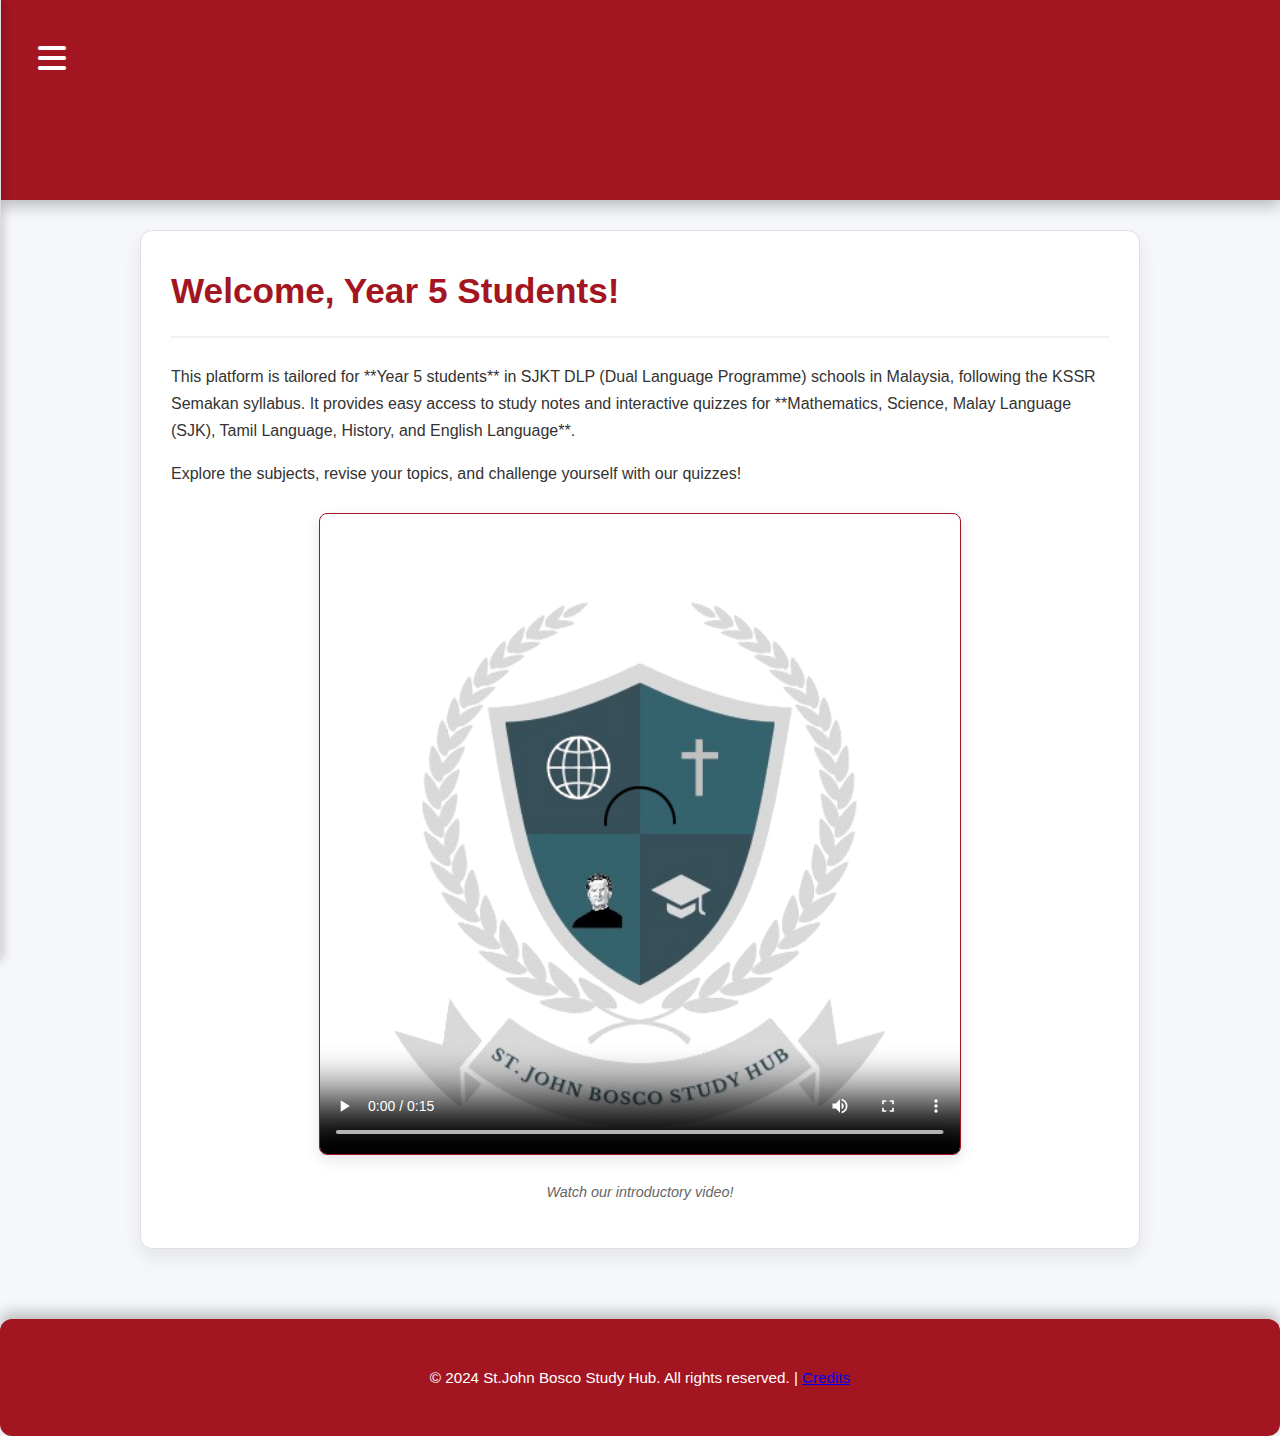
<file: index.html>
<!DOCTYPE html>
<html lang="en">
<head>
    <meta charset="UTF-8">
    <meta name="viewport" content="width=device-width, initial-scale=1.0">
    <title>SJKT DLP Year 5 Syllabus Hub - Bukit Mertajam</title>
    <link rel="stylesheet" href="style.css">
    <link rel="stylesheet" href="https://cdnjs.cloudflare.com/ajax/libs/font-awesome/6.0.0-beta3/css/all.min.css">
</head>
<body>
    <header>
        <div class="header-content">
            <img src="1000000621-removebg-preview.png" alt="SJKT DLP Year 5 Syllabus Hub Logo" class="site-logo">
            <div>
                <h1>St.John Bosco Study Hub</h1>
                <p>Enhancing Learning for Indian Students</p>
            </div>
        </div>
        <button class="hamburger" onclick="toggleNav()">
            <i class="fas fa-bars"></i>
        </button>
    </header>

    <nav class="side-nav" id="sideNav">
        <a href="index.html"style="color:#A31621;">Home</a>
        <a href="notes.html"style="color:#A31621;">Notes</a>
        <a href="quiz.html"style="color:#A31621;">Quiz</a>
        <a href="group.html"style="color:#A31621;">Join Group</a>
        <a href="feedback.html"style="color:#A31621;">Feedback</a>
        <a href="teacher.html"style="color:#A31621;">Become a Teacher</a>
        <a href="donate.html"style="color:#A31621;">Donate</a>
        <a href="faq.html"style="color:#A31621;">FAQ</a>
        <a href="credits.html"style="color:#A31621;">Credits</a>
        <a href="news.html"style="color:#A31621;">News</a>
    </nav>
    <div class="overlay" onclick="toggleNav()"></div>

    <div class="container">
        <section id="home" class="animate-in">
            <h2>Welcome, Year 5 Students!</h2>
            <p>This platform is tailored for **Year 5 students** in SJKT DLP (Dual Language Programme) schools in Malaysia, following the KSSR Semakan syllabus. It provides easy access to study notes and interactive quizzes for **Mathematics, Science, Malay Language (SJK), Tamil Language, History, and English Language**.</p>
            <p>Explore the subjects, revise your topics, and challenge yourself with our quizzes!</p>
            <video controls poster="1000000621-removebg-preview.png" width="640" height="360">
                <source src="shotcut-20250703-221756_1_1.mp4" type="video/mp4">
                Your browser does not support the video tag.
            </video>
            <p style="text-align: center; font-style: italic; font-size: 0.9em; margin-top: 10px; color: #666;">Watch our introductory video!</p>
        </section>
    </div>

    <footer>
        <p>&copy; 2024 St.John Bosco Study Hub. All rights reserved. | <a href="credits.html">Credits</a></p>
    </footer>

    <script src="script.js"></script>
</body>
</html>
</file>
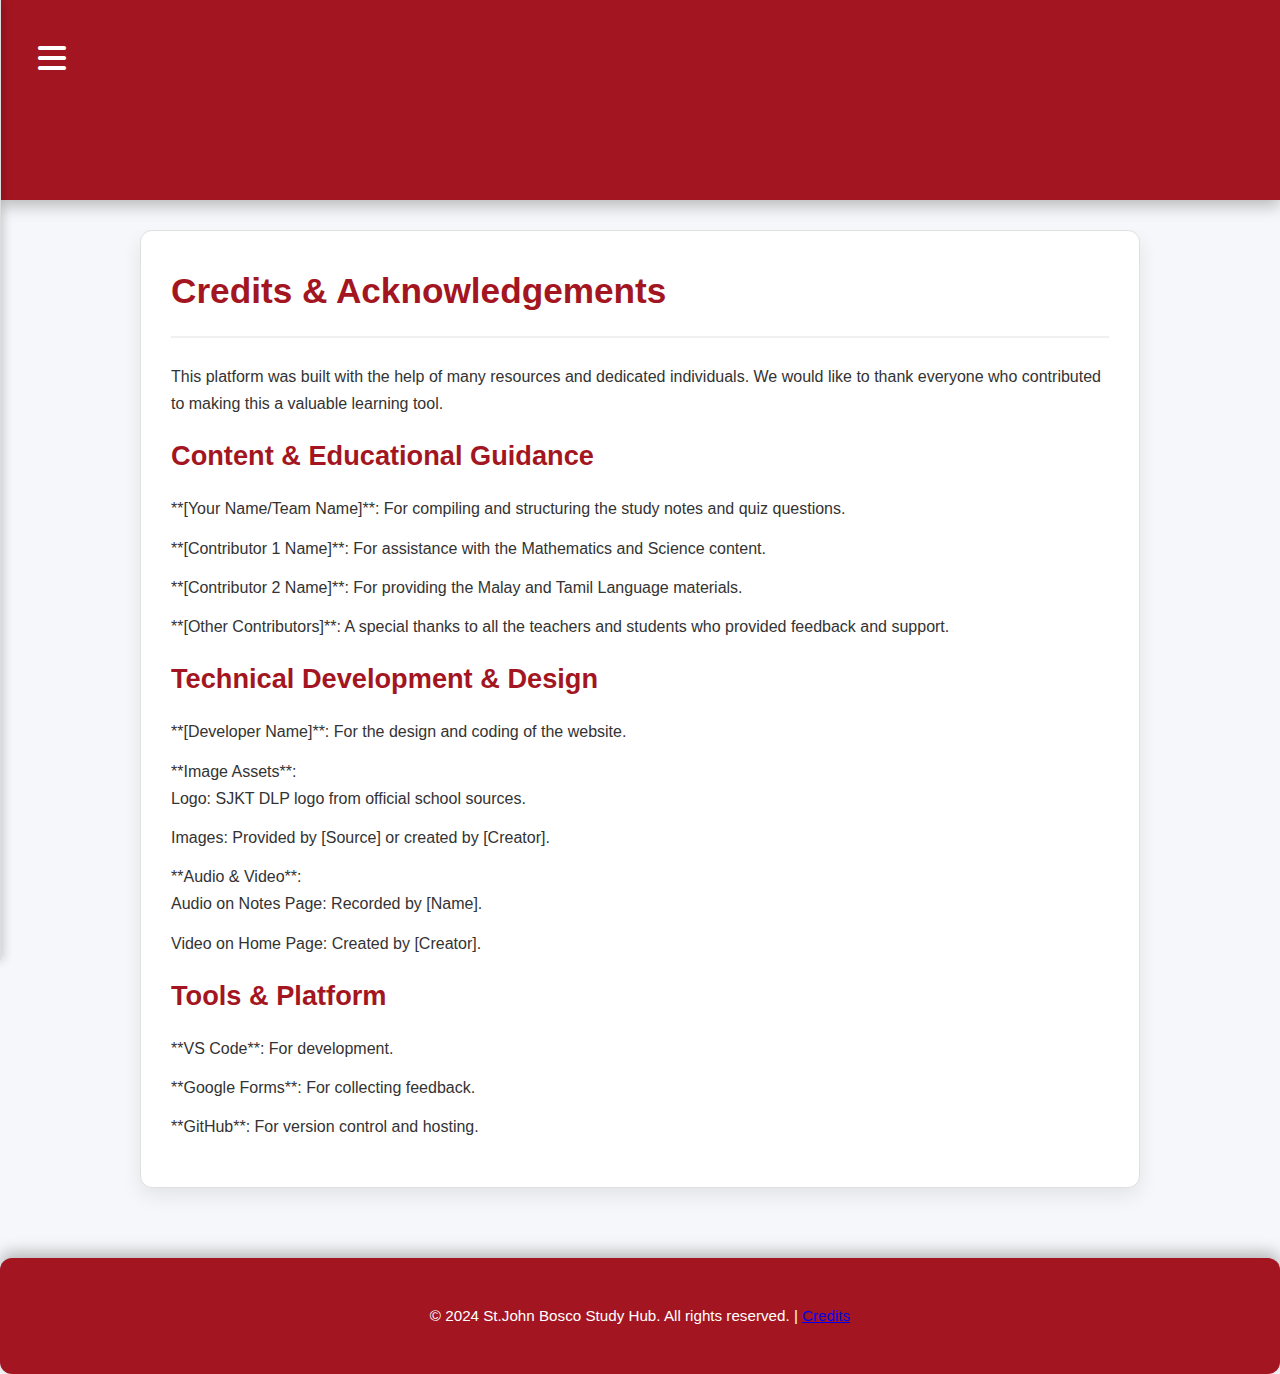
<file: credits.html>
<!DOCTYPE html>
<html lang="en">
<head>
    <meta charset="UTF-8">
    <meta name="viewport" content="width=device-width, initial-scale=1.0">
    <title>Credits - SJKT DLP</title>
    <link rel="stylesheet" href="style.css">
    <link rel="stylesheet" href="https://cdnjs.cloudflare.com/ajax/libs/font-awesome/6.0.0-beta3/css/all.min.css">
</head>
<body>
    <header>
        <div class="header-content">
            <img src="1000000621-removebg-preview.png" alt="SJKT DLP Year 5 Syllabus Hub Logo" class="site-logo">
            <div>
                <h1>St.John Bosco Study Hub</h1>
                <p>Enhancing Learning for Indian Students</p>
            </div>
        </div>
        <button class="hamburger" onclick="toggleNav()">
            <i class="fas fa-bars"></i>
        </button>
    </header>

    <nav class="side-nav" id="sideNav">
        <a href="index.html"style="color:#A31621;">Home</a>
        <a href="notes.html"style="color:#A31621;">Notes</a>
        <a href="quiz.html"style="color:#A31621;">Quiz</a>
        <a href="group.html"style="color:#A31621;">Join Group</a>
        <a href="feedback.html"style="color:#A31621;">Feedback</a>
        <a href="teacher.html"style="color:#A31621;">Become a Teacher</a>
        <a href="donate.html"style="color:#A31621;">Donate</a>
        <a href="faq.html"style="color:#A31621;">FAQ</a>
        <a href="credits.html"style="color:#A31621;">Credits</a>
        <a href="news.html"style="color:#A31621;">News</a>
    </nav>
    <div class="overlay" onclick="toggleNav()"></div>

    <div class="container">
        <section id="credits">
            <h2>Credits & Acknowledgements</h2>
            <p>This platform was built with the help of many resources and dedicated individuals. We would like to thank everyone who contributed to making this a valuable learning tool.</p>

            <div class="credit-category">
                <h3>Content & Educational Guidance</h3>
                <ul>
                    <li>**[Your Name/Team Name]**: For compiling and structuring the study notes and quiz questions.</li>
                    <li>**[Contributor 1 Name]**: For assistance with the Mathematics and Science content.</li>
                    <li>**[Contributor 2 Name]**: For providing the Malay and Tamil Language materials.</li>
                    <li>**[Other Contributors]**: A special thanks to all the teachers and students who provided feedback and support.</li>
                </ul>
            </div>

            <div class="credit-category">
                <h3>Technical Development & Design</h3>
                <ul>
                    <li>**[Developer Name]**: For the design and coding of the website.</li>
                    <li>**Image Assets**:
                        <ul>
                            <li>Logo: SJKT DLP logo from official school sources.</li>
                            <li>Images: Provided by [Source] or created by [Creator].</li>
                        </ul>
                    </li>
                    <li>**Audio & Video**:
                        <ul>
                            <li>Audio on Notes Page: Recorded by [Name].</li>
                            <li>Video on Home Page: Created by [Creator].</li>
                            <p style="text-align: center; font-style: italic; font-size: 0.9em; margin-top: 10px; color: #666;"></p>
                        </ul>
                    </li>
                </ul>
            </div>

            <div class="credit-category">
                <h3>Tools & Platform</h3>
                <ul>
                    <li>**VS Code**: For development.</li>
                    <li>**Google Forms**: For collecting feedback.</li>
                    <li>**GitHub**: For version control and hosting.</li>
                </ul>
            </div>
        </section>
    </div>

    <footer>
        <p>&copy; 2024 St.John Bosco Study Hub. All rights reserved. | <a href="credits.html">Credits</a></p>
    </footer>

    <script src="script.js"></script>
</body>
</html>
</file>
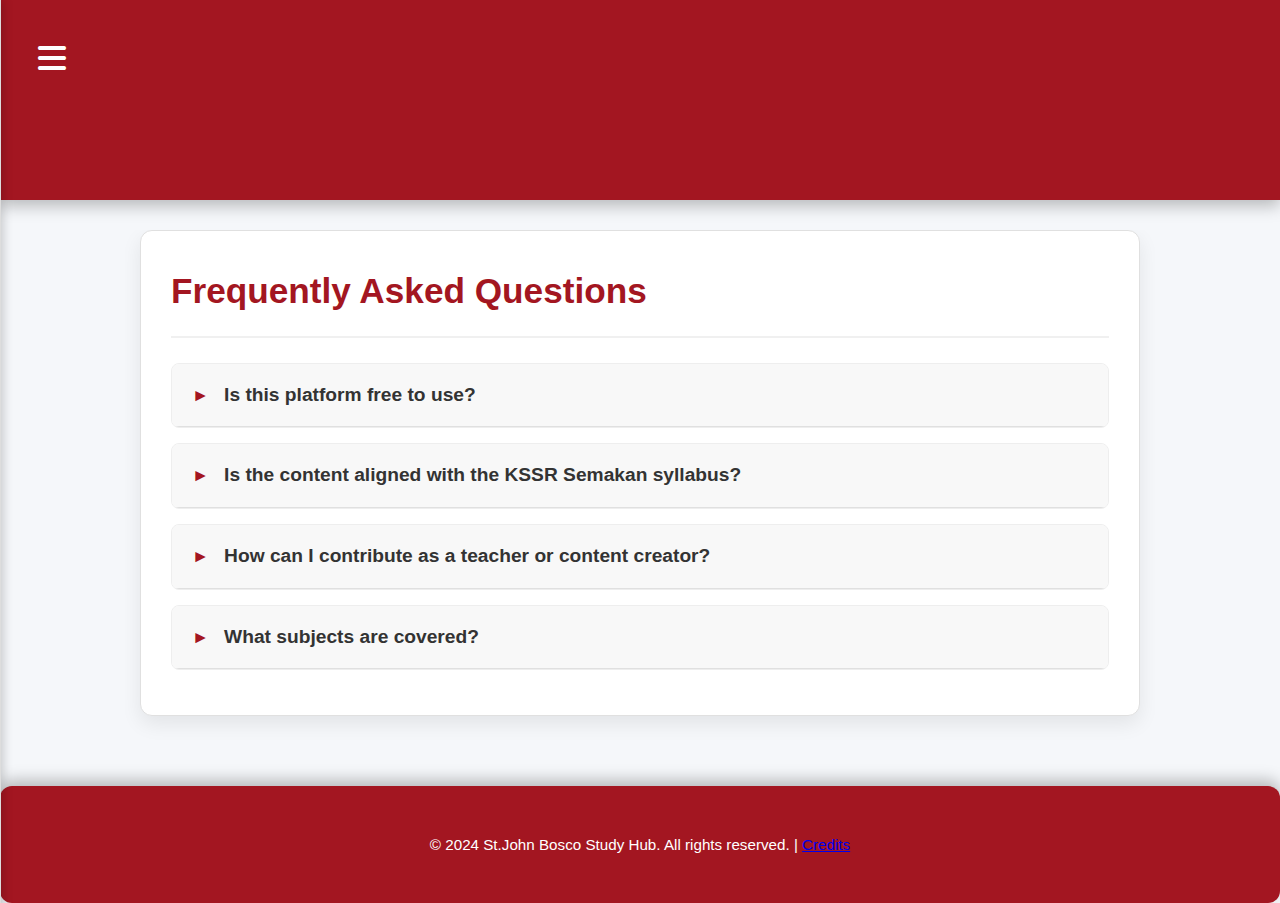
<file: faq.html>
<!DOCTYPE html>
<html lang="en">
<head>
    <meta charset="UTF-8">
    <meta name="viewport" content="width=device-width, initial-scale=1.0">
    <title>FAQ - SJKT DLP</title>
    <link rel="stylesheet" href="style.css">
    <link rel="stylesheet" href="https://cdnjs.cloudflare.com/ajax/libs/font-awesome/6.0.0-beta3/css/all.min.css">
</head>
<body>
    <header>
        <div class="header-content">
            <img src="1000000621-removebg-preview.png" alt="SJKT DLP Year 5 Syllabus Hub Logo" class="site-logo">
            <div>
                <h1>St.John Bosco Study Hub</h1>
                <p>Enhancing Learning for Indian Students</p>
            </div>
        </div>
        <button class="hamburger" onclick="toggleNav()">
            <i class="fas fa-bars"></i>
        </button>
    </header>

    <nav class="side-nav" id="sideNav">
        <a href="index.html"style="color:#A31621;">Home</a>
        <a href="notes.html"style="color:#A31621;">Notes</a>
        <a href="quiz.html"style="color:#A31621;">Quiz</a>
        <a href="group.html"style="color:#A31621;">Join Group</a>
        <a href="feedback.html"style="color:#A31621;">Feedback</a>
        <a href="teacher.html"style="color:#A31621;">Become a Teacher</a>
        <a href="donate.html"style="color:#A31621;">Donate</a>
        <a href="faq.html"style="color:#A31621;">FAQ</a>
        <a href="credits.html"style="color:#A31621;">Credits</a>
        <a href="news.html"style="color:#A31621;">News</a>
    </nav>
    <div class="overlay" onclick="toggleNav()"></div>

    <div class="container">
        <section id="faq">
            <h2>Frequently Asked Questions</h2>
            <div class="faq-item">
                <details>
                    <summary>Is this platform free to use?</summary>
                    <p>Yes, all study notes and quizzes on this platform are completely free for all students. We believe in providing equal access to education.</p>
                </details>
            </div>
            <div class="faq-item">
                <details>
                    <summary>Is the content aligned with the KSSR Semakan syllabus?</summary>
                    <p>Yes, all the materials provided here are specifically designed to follow the latest KSSR Semakan syllabus for Year 5 students in Malaysia.</p>
                </details>
            </div>
            <div class="faq-item">
                <details>
                    <summary>How can I contribute as a teacher or content creator?</summary>
                    <p>We welcome contributions from passionate educators. Please visit the "Become a Teacher" section for more information on how to get in touch with us.</p>
                </details>
            </div>
            <div class="faq-item">
                <details>
                    <summary>What subjects are covered?</summary>
                    <p>We currently cover Mathematics, Science, Malay Language, Tamil Language, History, and English Language for Year 5 students.</p>
                </details>
            </div>
        </section>
    </div>

    <footer>
        <p>&copy; 2024 St.John Bosco Study Hub. All rights reserved. | <a href="credits.html">Credits</a></p>
    </footer>

    <script src="script.js"></script>
</body>
</html>
</file>
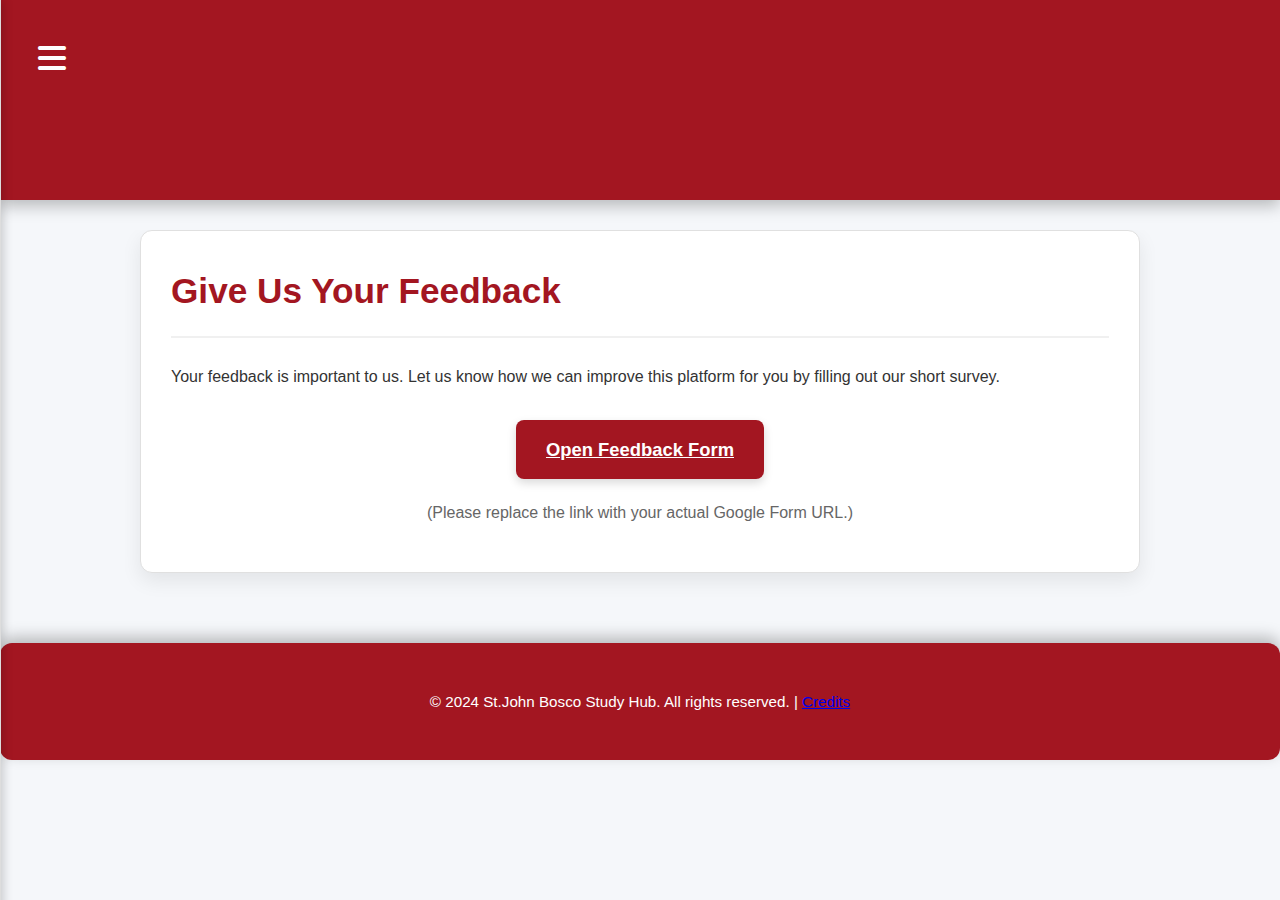
<file: feedback.html>
<!DOCTYPE html>
<html lang="en">
<head>
    <meta charset="UTF-8">
    <meta name="viewport" content="width=device-width, initial-scale=1.0">
    <title>Feedback - SJKT DLP</title>
    <link rel="stylesheet" href="style.css">
    <link rel="stylesheet" href="https://cdnjs.cloudflare.com/ajax/libs/font-awesome/6.0.0-beta3/css/all.min.css">
</head>
<body>
    <header>
        <div class="header-content">
            <img src="1000000621-removebg-preview.png" alt="SJKT DLP Year 5 Syllabus Hub Logo" class="site-logo">
            <div>
                <h1>St.John Bosco Study Hub</h1>
                <p>Enhancing Learning for Indian Students</p>
            </div>
        </div>
        <button class="hamburger" onclick="toggleNav()">
            <i class="fas fa-bars"></i>
        </button>
    </header>

    <nav class="side-nav" id="sideNav">
        <a href="index.html"style="color:#A31621;">Home</a>
        <a href="notes.html"style="color:#A31621;">Notes</a>
        <a href="quiz.html"style="color:#A31621;">Quiz</a>
        <a href="group.html"style="color:#A31621;">Join Group</a>
        <a href="feedback.html"style="color:#A31621;">Feedback</a>
        <a href="teacher.html"style="color:#A31621;">Become a Teacher</a>
        <a href="donate.html"style="color:#A31621;">Donate</a>
        <a href="faq.html"style="color:#A31621;">FAQ</a>
        <a href="credits.html"style="color:#A31621;">Credits</a>
        <a href="news.html"style="color:#A31621;">News</a>
    </nav>
    <div class="overlay" onclick="toggleNav()"></div>

    <div class="container">
        <section id="feedback">
            <h2>Give Us Your Feedback</h2>
            <p>Your feedback is important to us. Let us know how we can improve this platform for you by filling out our short survey.</p>
            
            <a href="https://forms.gle/yourgoogleformlink" target="_blank" class="feedback-button">
                Open Feedback Form
            </a>
            <p style="text-align: center; margin-top: 20px; color: #666;">
                (Please replace the link with your actual Google Form URL.)
            </p>
        </section>
    </div>

    <footer>
        <p>&copy; 2024 St.John Bosco Study Hub. All rights reserved. | <a href="credits.html">Credits</a></p>
    </footer>

    <script src="script.js"></script>
</body>
</html>
</file>
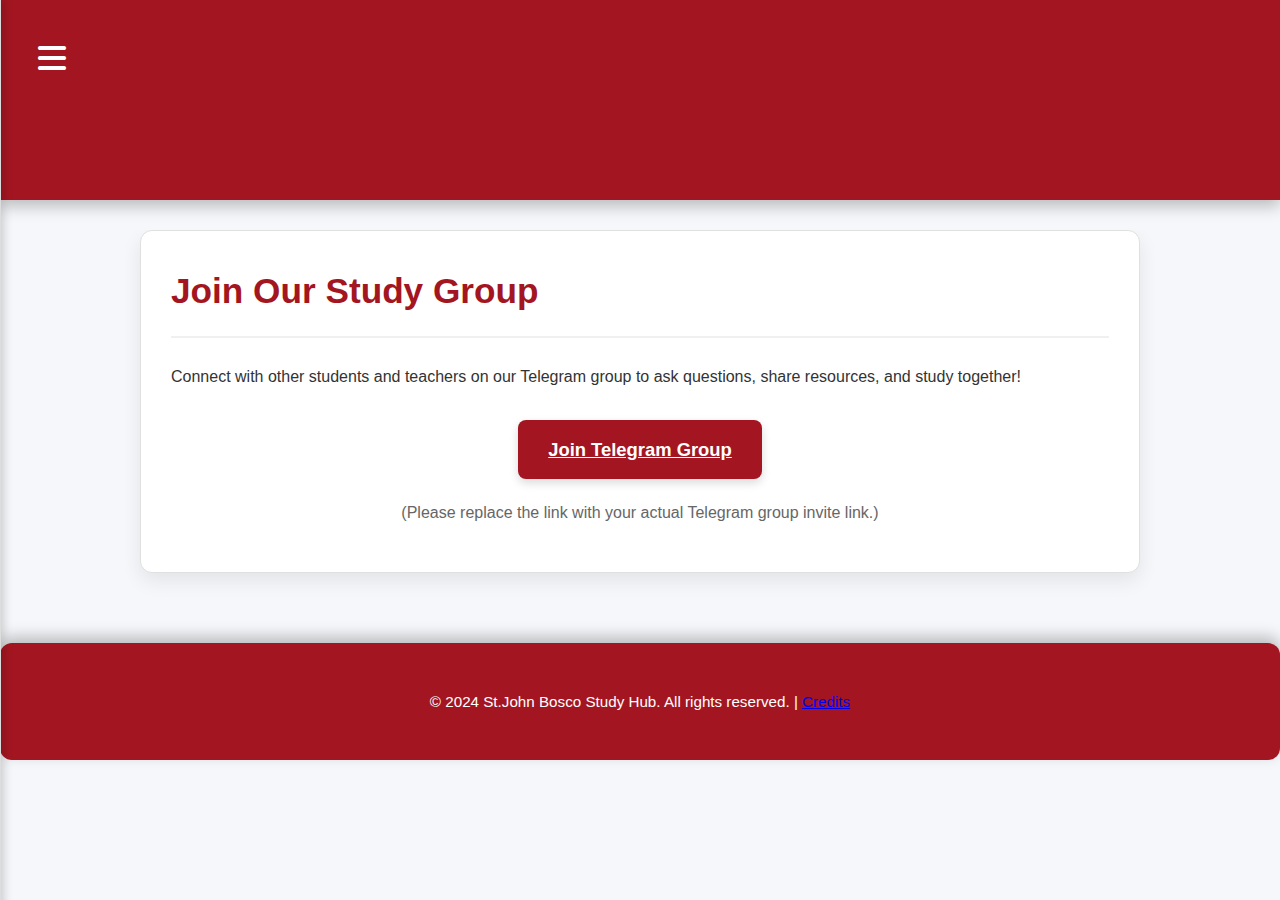
<file: group.html>
<!DOCTYPE html>
<html lang="en">
<head>
    <meta charset="UTF-8">
    <meta name="viewport" content="width=device-width, initial-scale=1.0">
    <title>Join Study Group - SJKT DLP</title>
    <link rel="stylesheet" href="style.css">
    <link rel="stylesheet" href="https://cdnjs.cloudflare.com/ajax/libs/font-awesome/6.0.0-beta3/css/all.min.css">
</head>
<body>
    <header>
        <div class="header-content">
            <img src="1000000621-removebg-preview.png" alt="SJKT DLP Year 5 Syllabus Hub Logo" class="site-logo">
            <div>
                <h1>St.John Bosco Study Hub</h1>
                <p>Enhancing Learning for Indian Students</p>
            </div>
        </div>
        <button class="hamburger" onclick="toggleNav()">
            <i class="fas fa-bars"></i>
        </button>
    </header>

    <nav class="side-nav" id="sideNav">
        <a href="index.html"style="color:#A31621;">Home</a>
        <a href="notes.html"style="color:#A31621;">Notes</a>
        <a href="quiz.html"style="color:#A31621;">Quiz</a>
        <a href="group.html"style="color:#A31621;">Join Group</a>
        <a href="feedback.html"style="color:#A31621;">Feedback</a>
        <a href="teacher.html"style="color:#A31621;">Become a Teacher</a>
        <a href="donate.html"style="color:#A31621;">Donate</a>
        <a href="faq.html"style="color:#A31621;">FAQ</a>
        <a href="credits.html"style="color:#A31621;">Credits</a>
        <a href="news.html"style="color:#A31621;">News</a>
    </nav>
    <div class="overlay" onclick="toggleNav()"></div>

    <div class="container">
        <section id="group">
            <h2>Join Our Study Group</h2>
            <p>Connect with other students and teachers on our Telegram group to ask questions, share resources, and study together!</p>
            <a href="https://t.me/yourgroupinvitelink" class="join-group-button" target="_blank">Join Telegram Group</a>
            <p style="text-align: center; margin-top: 20px; color: #666;">(Please replace the link with your actual Telegram group invite link.)</p>
        </section>
    </div>

    <footer>
        <p>&copy; 2024 St.John Bosco Study Hub. All rights reserved. | <a href="credits.html">Credits</a></p>
    </footer>

    <script src="script.js"></script>
</body>
</html>
</file>
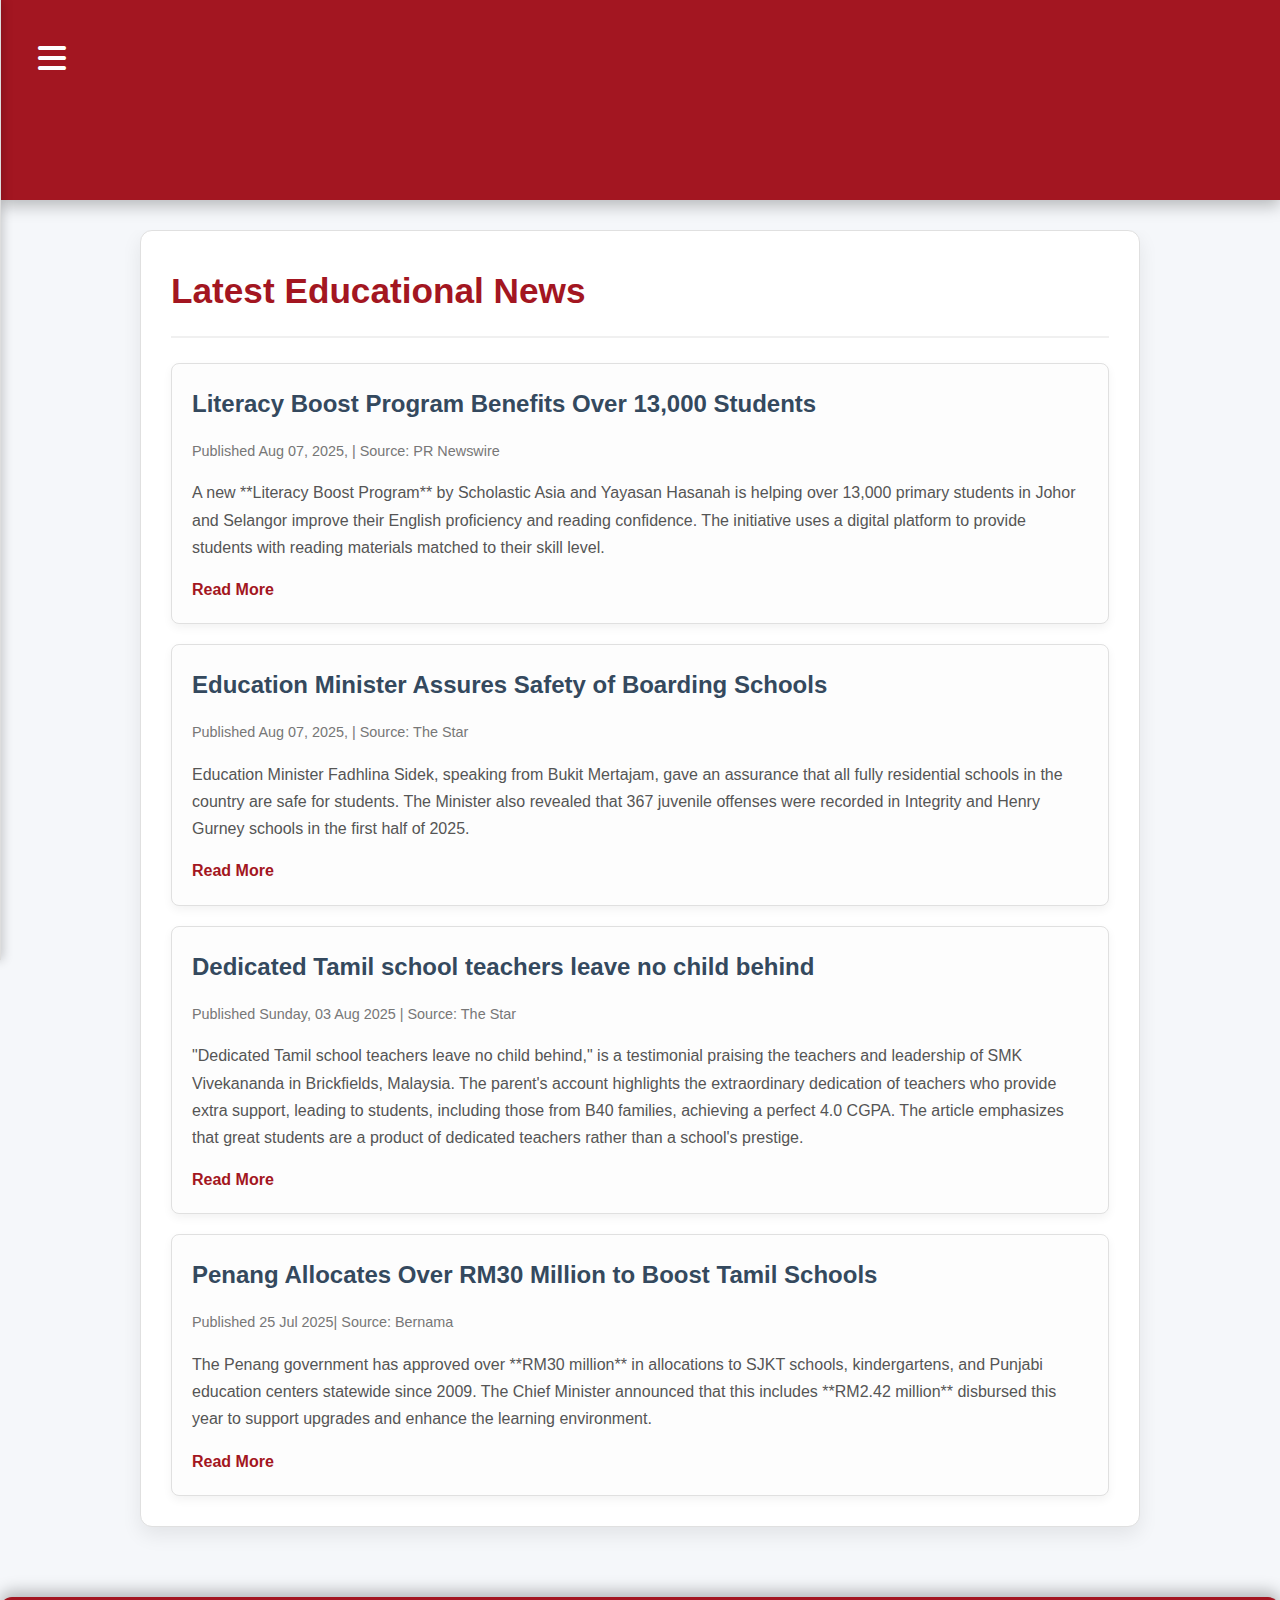
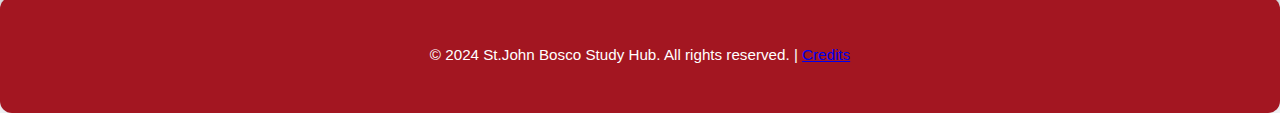
<file: news.html>
<!DOCTYPE html>
<html lang="en">
<head>
    <meta charset="UTF-8">
    <meta name="viewport" content="width=device-width, initial-scale=1.0">
    <title>News - St.John Bosco Study Hub</title>
    <link rel="stylesheet" href="style.css">
    <link rel="stylesheet" href="https://cdnjs.cloudflare.com/ajax/libs/font-awesome/6.0.0-beta3/css/all.min.css">
</head>
<body>
    <header>
        <div class="header-content">
            <img src="1000000621-removebg-preview.png" alt="SJKT DLP Year 5 Syllabus Hub Logo" class="site-logo">
            <div>
                <h1>St.John Bosco Study Hub</h1>
                <p>Enhancing Learning for Indian Students</p>
            </div>
        </div>
        <button class="hamburger" onclick="toggleNav()">
            <i class="fas fa-bars"></i>
        </button>
    </header>

    <nav class="side-nav" id="sideNav">
        <a href="index.html"style="color:#A31621;">Home</a>
        <a href="notes.html"style="color:#A31621;">Notes</a>
        <a href="quiz.html"style="color:#A31621;">Quiz</a>
        <a href="group.html"style="color:#A31621;">Join Group</a>
        <a href="feedback.html"style="color:#A31621;">Feedback</a>
        <a href="teacher.html"style="color:#A31621;">Become a Teacher</a>
        <a href="donate.html"style="color:#A31621;">Donate</a>
        <a href="faq.html"style="color:#A31621;">FAQ</a>
        <a href="credits.html"style="color:#A31621;">Credits</a>
        <a href="news.html"style="color:#A31621;">News</a>
    </nav>
    <div class="overlay" onclick="toggleNav()"></div>

    <div class="container">
        <section id="news">
            <h2>Latest Educational News</h2>
            <div class="news-list">
                
                <article class="news-item">
                    <h3>Literacy Boost Program Benefits Over 13,000 Students</h3>
                    <p class="news-meta">Published Aug 07, 2025, | Source: PR Newswire</p>
                    <p>A new **Literacy Boost Program** by Scholastic Asia and Yayasan Hasanah is helping over 13,000 primary students in Johor and Selangor improve their English proficiency and reading confidence. The initiative uses a digital platform to provide students with reading materials matched to their skill level.</p>
                    <a href="https://www.prnewswire.com/apac/news-releases/over-13-000-students-in-johor-and-selangor-benefit-from-literacy-boost-program-302524045.html" target="_blank" class="read-more">Read More</a>
                </article>

<article class="news-item">
    <h3>Education Minister Assures Safety of Boarding Schools</h3>
    <p class="news-meta">Published Aug 07, 2025, | Source: The Star</p>
    <p>Education Minister Fadhlina Sidek, speaking from Bukit Mertajam, gave an assurance that all fully residential schools in the country are safe for students. The Minister also revealed that 367 juvenile offenses were recorded in Integrity and Henry Gurney schools in the first half of 2025.</p>
    <a href="https://www.thestar.com.my/education/news" target="_blank" class="read-more">Read More</a>
</article>
                
                <article class="news-item">
                    <h3>Dedicated Tamil school teachers leave no child behind</h3>
                    <p class="news-meta">Published Sunday, 03 Aug 2025 | Source: The Star</p>
                    <p>"Dedicated Tamil school teachers leave no child behind," is a testimonial praising the teachers and leadership of SMK Vivekananda in Brickfields, Malaysia. The parent's account highlights the extraordinary dedication of teachers who provide extra support, leading to students, including those from B40 families, achieving a perfect 4.0 CGPA. The article emphasizes that great students are a product of dedicated teachers rather than a school's prestige.
</p>
                    <a href="https://www.thestar.com.my/news/education/2025/08/03/dedicated-tamil-school-teachers-leave-no-child-behind" target="_blank" class="read-more">Read More</a>
                </article>

                
                <article class="news-item">
                    <h3>Penang Allocates Over RM30 Million to Boost Tamil Schools</h3>
                    <p class="news-meta">Published 25 Jul 2025| Source: Bernama</p>
                    <p>The Penang government has approved over **RM30 million** in allocations to SJKT schools, kindergartens, and Punjabi education centers statewide since 2009. The Chief Minister announced that this includes **RM2.42 million** disbursed this year to support upgrades and enhance the learning environment.</p>
                    <a href="https://www.bernama.com/en/general/news.php?id=2449386" target="_blank" class="read-more">Read More</a>
                </article>

                
                
            </div>
        </section>
    </div>

    <footer>
        <p>&copy; 2024 St.John Bosco Study Hub. All rights reserved. | <a href="credits.html">Credits</a></p>
    </footer>

    <script src="script.js"></script>
</body>
</html>
</file>
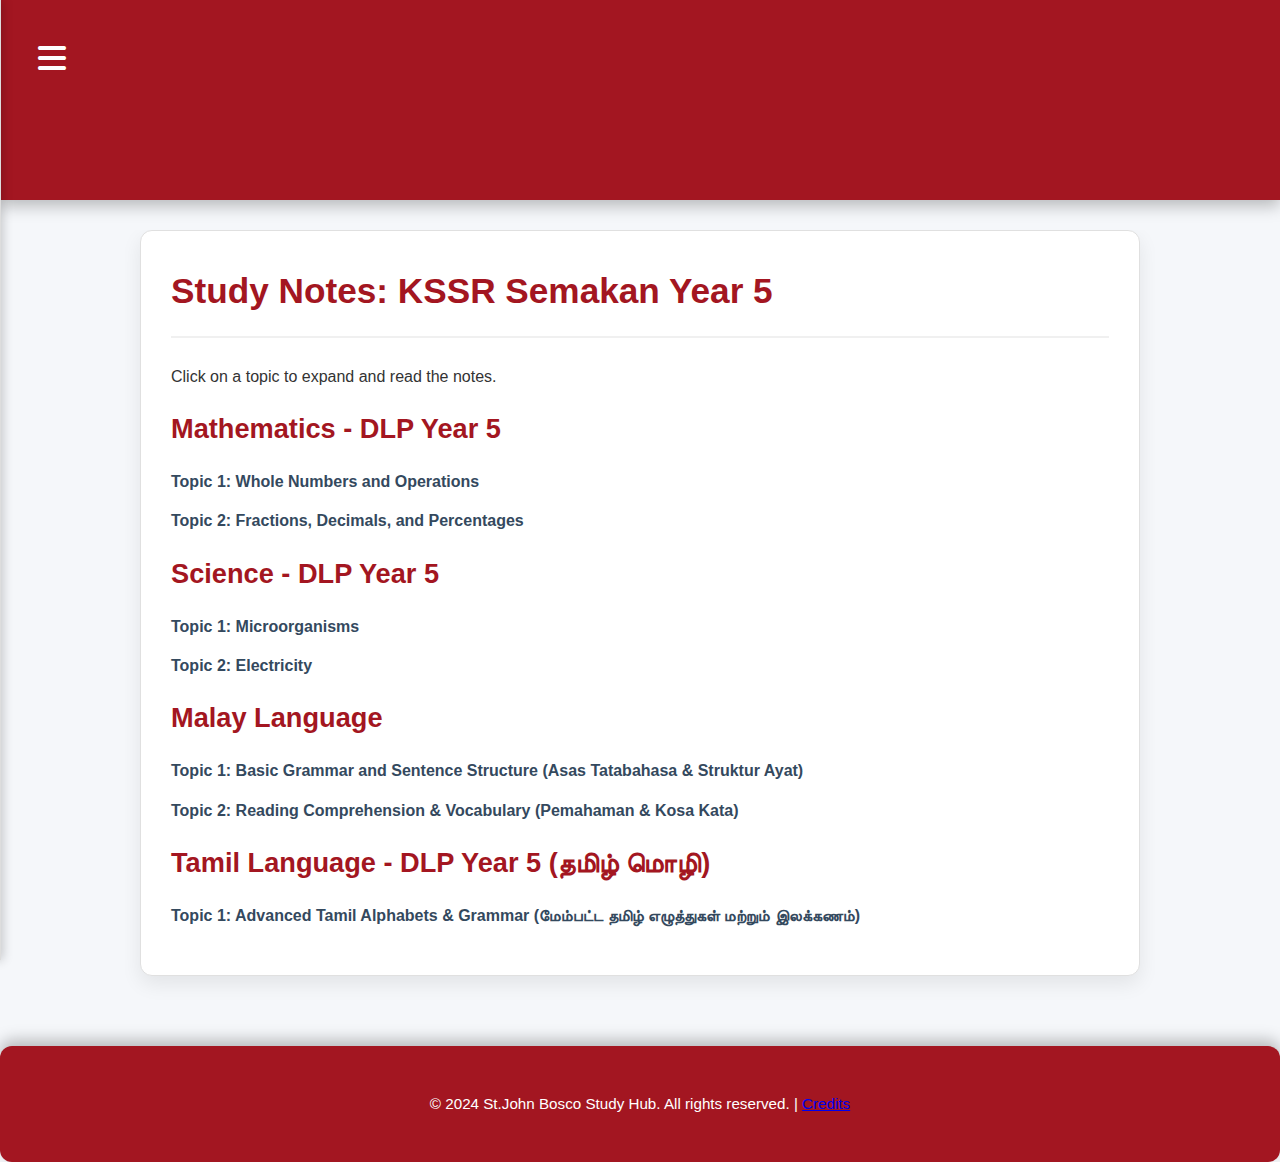
<file: notes.html>
<!DOCTYPE html>
<html lang="en">
<head>
    <meta charset="UTF-8">
    <meta name="viewport" content="width=device-width, initial-scale=1.0">
    <title>Study Notes - SJKT DLP</title>
    <link rel="stylesheet" href="style.css">
    <link rel="stylesheet" href="https://cdnjs.cloudflare.com/ajax/libs/font-awesome/6.0.0-beta3/css/all.min.css">
</head>
<body>
    <header>
        <div class="header-content">
            <img src="1000000621-removebg-preview.png" alt="SJKT DLP Year 5 Syllabus Hub Logo" class="site-logo">
            <div>
                <h1>St.John Bosco Study Hub</h1>
                <p>Enhancing Learning for Indian Students</p>
            </div>
        </div>
        <button class="hamburger" onclick="toggleNav()">
            <i class="fas fa-bars"></i>
        </button>
    </header>

    <nav class="side-nav" id="sideNav">
        <a href="index.html"style="color:#A31621;">Home</a>
        <a href="notes.html"style="color:#A31621;">Notes</a>
        <a href="quiz.html"style="color:#A31621;">Quiz</a>
        <a href="group.html"style="color:#A31621;">Join Group</a>
        <a href="feedback.html"style="color:#A31621;">Feedback</a>
        <a href="teacher.html"style="color:#A31621;">Become a Teacher</a>
        <a href="donate.html"style="color:#A31621;">Donate</a>
        <a href="faq.html"style="color:#A31621;">FAQ</a>
        <a href="credits.html"style="color:#A31621;">Credits</a>
        <a href="news.html"style="color:#A31621;">News</a>
    </nav>
    <div class="overlay" onclick="toggleNav()"></div>

    <div class="container">
        <section id="notes">
            <h2>Study Notes: KSSR Semakan Year 5</h2>
            <p>Click on a topic to expand and read the notes.</p>

            <h3>Mathematics - DLP Year 5</h3>
            <ul>
                <li><a href="#" onclick="showNotes('math-whole-numbers'); return false;">Topic 1: Whole Numbers and Operations</a>
                    <div id="math-whole-numbers" class="note-content">
                        <h4>Recognize and Write Numbers</h4>
                        <p><audio controls>
                            <source src="luvvoice.com-20250705-zjnDMK.mp3" type="audio/mpeg">
                            Your browser does not support the audio element.
                        </audio></p>
                        <p style="text-align: center; font-style: italic; font-size: 0.9em; margin-top: 5px; color: #666;">Learn about place value and large numbers!</p>
                        
                        <img src="script.png" alt="Mathematics Notes on Whole Numbers" class="note-image">
                                        <strong>Number Value</strong> <small>(1. 1.1) </small>
                        <p><strong>1.</strong> A local bookstore received a shipment of new books across four popular genres.</p>
                        <img src="unnamed.png" alt="maths concept" class="note-image">
                        <p>How Many Science Fiction Books Did the Book Store Receive? The answer is 550 980 </p>
                        <p>You Can Read The Number 550 980 as<strong> Five Hundred Fifty Thousand Nine Hundred Eighty.</strong></p>
                        <p style="font-style: italic; font-size: 0.9em; color: #555;">(Say the number in the ‘thousands’group first.Then say the next three numbers.)</p>
                        <p><strong>2.</strong>How many shipment of Non-Fiction books did the bookstore receive?
                        We can break down the number <strong>485 100 </strong>like this:</p>
                        <img src="unnamed2.png" alt="maths concept2" class="note-image">
                        <p>Read the number 485 100 as: <strong>Four hundred eighty-five thousand one hundred.</strong></p>
                        <p><strong>3.</strong>How many shipment of Fiction & Mystery books did the bookstore receive?
                        Say the numbers <strong>620 540</strong> and <strong>715 320</strong> out loud.</p>
                        <p><strong>4.</strong>Now let us write the numbers in words.
                        Look for the numbers in the <strong>thousands</strong> group first.</p>
                        <p>Write the number <strong>738,152</strong> in words.</p>
                        <p><strong>Place Value:</strong> Every digit in a Number has specific place value. For example, in 3,478,125, the '7' is in the Hundred Thousands place.</p>
                        <p><strong>Digit Value:</strong> Every digit in a number has a specific place value. For example, in 3,478,125, the '7' is in the Hundred Thousands place.</p>
                        <p><strong>Rounding Off:</strong> Simplifying numbers to a certain place value. e.g., 4,567,890 rounded to the nearest ten thousand is 4,570,000.</p>
                        <p><strong>Addition & Subtraction:</strong> Advanced problems involving large numbers and multiple steps.</p>
                        <p><strong>Multiplication & Division:</strong> Operations with multi-digit numbers, including long division.</p>
                        <p><strong>Problem Solving:</strong> Applying these operations to solve complex daily life problems and multi-step word problems.</p>
                        <p style="font-style: italic; color: #555;">(Please replace this with actual Year 5 Mathematics syllabus content.)</p>
                    </div>
                </li>
                <li><a href="#" onclick="showNotes('math-fractions-decimals'); return false;">Topic 2: Fractions, Decimals, and Percentages</a>
                    <div id="math-fractions-decimals" class="note-content">
                        <h4>Fractions, Decimals, and Percentages (Year 5 Content Placeholder)</h4>
                        <p><strong>Fractions:</strong> Understanding proper, improper fractions, and mixed numbers. Operations (addition, subtraction, multiplication, division) involving various types of fractions.</p>
                        <p><strong>Decimals:</strong> Place value up to thousandths. Operations (addition, subtraction, multiplication, division) involving decimals, including solving word problems.</p>
                        <p><strong>Percentages:</strong> Means "out of one hundred" (%). Converting between fractions, decimals, and percentages. Calculating percentage of a quantity and solving related problems.</p>
                        <p style="font-style: italic; color: #555;">(Please replace this with actual Year 5 Mathematics syllabus content.)</p>
                    </div>
                </li>
            </ul>

            <h3>Science - DLP Year 5</h3>
            <ul>
                <li><a href="#" onclick="showNotes('science-microorganisms'); return false;">Topic 1: Microorganisms</a>
                    <div id="science-microorganisms" class="note-content">
                        <h4>Microorganisms: The Unseen World (Year 5 Content Placeholder)</h4>
                        <img src="p0kqyj7w.png" alt="Two bacteria cells with flagella" class="note-image">
                        <p style="text-align: center; font-style: italic; font-size: 0.9em; margin-top: 5px; color: #666;">Figure 1: Example of Bacteria</p>
                        <p>Microorganisms are tiny living things that can only be seen with a microscope. For Year 5, focus on:</p>
                        <p><strong>Types and Characteristics:</strong> Bacteria, fungi, protozoa, algae, and viruses – their basic structures and how they differ.</p>
                        <p><strong>Beneficial vs. Harmful:</strong> Examples of useful microorganisms (e.g., in food, decomposition) and harmful ones (causing diseases, food spoilage).</p>
                        <p><strong>Impact on Life:</strong> How microorganisms affect human health, agriculture, and the environment.</p>
                        <p><strong>Prevention of Diseases:</strong> Methods to prevent the spread of diseases caused by microorganisms (e.g., hygiene, vaccination, food preservation).</p>
                        <p style="font-style: italic; color: #555;">(Please replace this with actual Year 5 Science syllabus content.)</p>
                    </div>
                </li>
                <li><a href="#" onclick="showNotes('science-electricity'); return false;">Topic 2: Electricity</a>
                    <div id="science-electricity" class="note-content">
                        <h4>Electricity: Powering Our World (Year 5 Content Placeholder)</h4>
                        <p>Electricity is a form of energy that flows through a circuit. For Year 5, delve into:</p>
                        <p><strong>Electrical Circuits:</strong> Detailed study of components (dry cell, bulb, switch, wires) and symbols. Drawing circuit diagrams.</p>
                        <p><strong>Series and Parallel Circuits:</strong> Differences in how components are connected, how current flows, and effects on brightness of bulbs when one breaks. Practical applications.</p>
                        <p><strong>Conductors and Insulators:</strong> Identifying materials that conduct electricity well and those that don't.</p>
                        <p><strong>Safety Precautions:</strong> Importance of electrical safety in daily life, identifying dangers, and safe practices.</p>
                        <p style="font-style: italic; color: #555;">(Please replace this with actual Year 5 Science syllabus content.)</p>
                    </div>
                </li>
            </ul>

            <h3>Malay Language</h3>
            <ul>
                <li><a href="#" onclick="showNotes('malay-tatabahasa'); return false;">Topic 1: Basic Grammar and Sentence Structure (Asas Tatabahasa & Struktur Ayat)</a>
                    <div id="malay-tatabahasa" class="note-content">
                        <h4>Asas Tatabahasa & Struktur Ayat (Basic Grammar & Sentence Structure) (Year 5 SJKC Content Placeholder)</h4>
                        <p>Fokus kepada kata nama (nouns), kata kerja (verbs), dan kata adjektif (adjectives) asas. Pembinaan ayat tunggal (simple sentences) dan ayat majmuk (compound sentences) mudah.</p>
                        <p>Penggunaan imbuhan (affixes) dasar seperti 'me-', 'ber-', 'di-'.</p>
                        <p style="font-style: italic; color: #555;">(Sila gantikan ini dengan kandungan silibus Bahasa Melayu Tahun 5 SJKC yang sebenar.)</p>
                    </div>
                </li>
                <li><a href="#" onclick="showNotes('malay-pemahaman'); return false;">Topic 2: Reading Comprehension & Vocabulary (Pemahaman & Kosa Kata)</a>
                    <div id="malay-pemahaman" class="note-content">
                        <h4>Pemahaman & Kosa Kata (Reading Comprehension & Vocabulary) (Year 5 SJKC Content Placeholder)</h4>
                        <p>Memahami petikan pendek dan soalan berkaitan. Mengenal pasti maksud perkataan dalam konteks ayat.</p>
                        <p>Membina ayat menggunakan kosa kata baharu yang dipelajari dari pelbagai tema (contoh: alam sekitar, keluarga, perayaan).</p>
                        <p style="font-style: italic; color: #555;">(Sila gantikan ini dengan kandungan silibus Bahasa Melayu Tahun 5 SJKC yang sebenar.)</p>
                    </div>
                </li>
            </ul>

            <h3>Tamil Language - DLP Year 5 (தமிழ் மொழி)</h3>
            <ul>
                <li><a href="#" onclick="showNotes('tamil-alphabets'); return false;">Topic 1: Advanced Tamil Alphabets & Grammar (மேம்பட்ட தமிழ் எழுத்துகள் மற்றும் இலக்கணம்)</a>
                    <div id="tamil-alphabets" class="note-content">
                        <h4>மேம்பட்ட தமிழ் எழுத்துகள் மற்றும் இலக்கணம் (Advanced Tamil Alphabets & Grammar) (Year 5 Content Placeholder)</h4>
                        <p>ஐந்தாம் ஆண்டுக்குரிய உயிர்மெய் எழுத்துகள் மற்றும் கூட்டு எழுத்துகள் பற்றிய தெளிவான பயிற்சி. பெயர்கள், வினைச்சொற்கள், அடைமொழிகள் போன்ற இலக்கண அடிப்படைகள்.</p>
                        <p>வாக்கிய அமைப்புகள், ஒருமை-பன்மை, பால் (gender) வேறுபாடுகள்.</p>
                        <p style="font-style: italic; color: #555;">(தயவுசெய்து ஐந்தாம் ஆண்டு தமிழ்மொழி பாடத்திட்டத்திற்கு ஏற்ற உள்ளடக்கத்தை இங்கே சேர்க்கவும்.)</p>
                    </div>
                </li>
            </ul>
        </section>
    </div>

    <footer>
        <p>&copy; 2024 St.John Bosco Study Hub. All rights reserved. | <a href="credits.html">Credits</a></p>
    </footer>

    <script src="script.js"></script>
    <script>
        function showNotes(topicId) {
            const contentDiv = document.getElementById(topicId);
            if (contentDiv.style.display === 'block') {
                contentDiv.style.display = 'none';
            } else {
                const allNotes = document.querySelectorAll('.note-content');
                allNotes.forEach(note => {
                    if (note.id !== topicId) {
                        note.style.display = 'none';
                    }
                });
                contentDiv.style.display = 'block';
            }
        }
    </script>
</body>
</html>
</file>
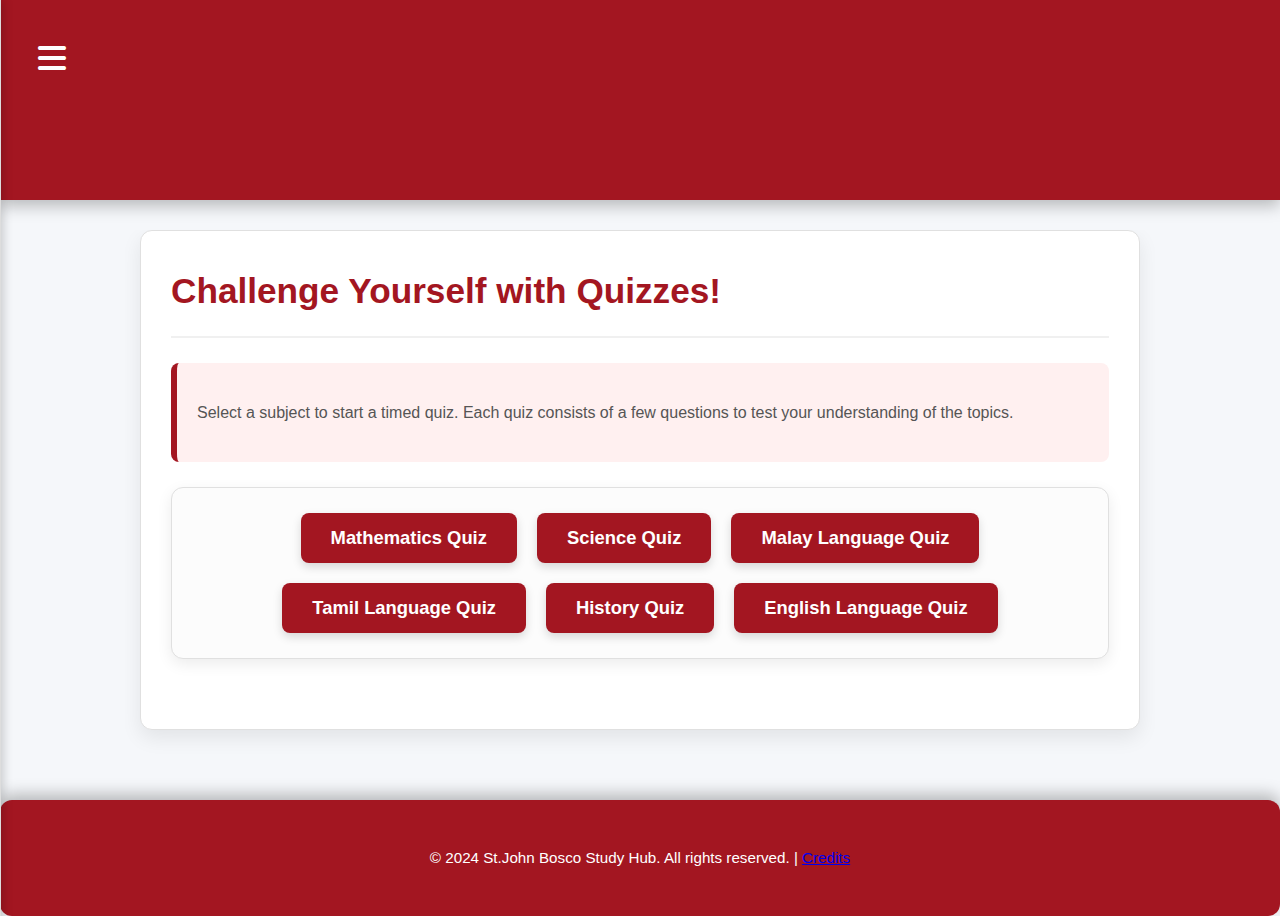
<file: Quiz.html>
<!DOCTYPE html>
<html lang="en">
<head>
    <meta charset="UTF-8">
    <meta name="viewport" content="width=device-width, initial-scale=1.0">
    <title>Quizzes - SJKT DLP</title>
    <link rel="stylesheet" href="style.css">
    <link rel="stylesheet" href="https://cdnjs.cloudflare.com/ajax/libs/font-awesome/6.0.0-beta3/css/all.min.css">
</head>
<body>
    <header>
        <div class="header-content">
            <img src="1000000621-removebg-preview.png" alt="SJKT DLP Year 5 Syllabus Hub Logo" class="site-logo">
            <div>
                <h1>St.John Bosco Study Hub</h1>
                <p>Enhancing Learning for Indian Students</p>
            </div>
        </div>
        <button class="hamburger" onclick="toggleNav()">
            <i class="fas fa-bars"></i>
        </button>
    </header>

    <nav class="side-nav" id="sideNav">
        <a href="index.html"style="color:#A31621;">Home</a>
        <a href="notes.html"style="color:#A31621;">Notes</a>
        <a href="quiz.html"style="color:#A31621;">Quiz</a>
        <a href="group.html"style="color:#A31621;">Join Group</a>
        <a href="feedback.html"style="color:#A31621;">Feedback</a>
        <a href="teacher.html"style="color:#A31621;">Become a Teacher</a>
        <a href="donate.html"style="color:#A31621;">Donate</a>
        <a href="faq.html"style="color:#A31621;">FAQ</a>
        <a href="credits.html"style="color:#A31621;">Credits</a>
        <a href="news.html"style="color:#A31621;">News</a>
    </nav>
    <div class="overlay" onclick="toggleNav()"></div>

    <div class="container">
        <section id="quiz">
            <h2>Challenge Yourself with Quizzes!</h2>
            <div class="quiz-intro-text">
                <p>Select a subject to start a timed quiz. Each quiz consists of a few questions to test your understanding of the topics.</p>
            </div>
            <div class="quiz-subject-selection">
                <button onclick="startQuiz('Mathematics')">Mathematics Quiz</button>
                <button onclick="startQuiz('Science')">Science Quiz</button>
                <button onclick="startQuiz('Malay Language')">Malay Language Quiz</button>
                <button onclick="startQuiz('Tamil Language')">Tamil Language Quiz</button>
                <button onclick="startQuiz('History')">History Quiz</button>
                <button onclick="startQuiz('English Language')">English Language Quiz</button>
            </div>

            <div id="quiz-timer-container" class="quiz-timer-container" style="display: none;">
                <div>Time Left: <span id="timer-display">05:00</span></div>
            </div>

            <div id="subject-quiz-container" class="subject-quiz-container" style="display: none;">
                </div>

            <button id="quiz-submit-button" class="quiz-button" style="display: none;">Submit Quiz</button>

            <div id="quiz-results" style="display: none;">
                </div>
        </section>
    </div>

    <footer>
        <p>&copy; 2024 St.John Bosco Study Hub. All rights reserved. | <a href="credits.html">Credits</a></p>
    </footer>

    <script src="script.js"></script>
    <script>
        const quizzes = {
            'Mathematics': [
                {
                    question: "What is the place value of the digit '5' in the number 758,123?",
                    options: ["Hundreds", "Thousands", "Ten Thousands", "Hundred Thousands"],
                    answer: "Ten Thousands"
                },
                {
                    question: "How do you write 45,678 in words?",
                    options: ["Forty-five thousand six hundred seventy-eight", "Four hundred fifty-six thousand seventy-eight", "Forty-five six hundred seventy-eight", "Four thousand five hundred sixty-seven eight"],
                    answer: "Forty-five thousand six hundred seventy-eight"
                },
                {
                    question: "What is 12,345 + 54,321?",
                    options: ["66,666", "65,432", "66,543", "67,890"],
                    answer: "66,666"
                },
            ],
            'Science': [
                {
                    question: "Which of the following is a microorganism?",
                    options: ["A tree", "An elephant", "A bacterium", "A rock"],
                    answer: "A bacterium"
                },
                {
                    question: "What is the function of a switch in an electrical circuit?",
                    options: ["To increase voltage", "To generate power", "To open and close the circuit", "To store energy"],
                    answer: "To open and close the circuit"
                },
            ],
            'Malay Language': [
                {
                    question: "Apakah kata nama am yang paling sesuai untuk 'sekolah'?",
                    options: ["Puan Siti", "Bangunan", "Pensel", "Malaysia"],
                    answer: "Bangunan"
                },
            ],
            'Tamil Language': [
                {
                    question: "தமிழில் 'பூனை' என்பதன் பொருள் என்ன?",
                    options: ["Dog", "Cat", "Bird", "Fish"],
                    answer: "Cat"
                },
            ],
            'History': [
                {
                    question: "Who was the first Prime Minister of Malaysia?",
                    options: ["Tun Dr. Mahathir Mohamad", "Tunku Abdul Rahman Putra Al-Haj", "Tun Hussein Onn", "Tun Abdul Razak Hussein"],
                    answer: "Tunku Abdul Rahman Putra Al-Haj"
                },
                {
                    question: "In what year did Malaysia gain independence?",
                    options: ["1957", "1963", "1965", "1970"],
                    answer: "1957"
                }
            ],
            'English Language': [
                {
                    question: "Which of the following is a synonym for 'happy'?",
                    options: ["Angry", "Joyful", "Sad", "Tired"],
                    answer: "Joyful"
                },
                {
                    question: "Complete the sentence: 'The cat sat _____ the mat.'",
                    options: ["in", "on", "at", "by"],
                    answer: "on"
                }
            ]
        };

        let currentQuiz = {};
        let timer;
        let timeLeft = 300;
        let quizStarted = false;
        let bestTime = localStorage.getItem('bestQuizTime') || Infinity;

        function startQuiz(subject) {
            if (quizStarted) {
                alert('A quiz is already in progress. Please submit or let it finish before starting a new one.');
                return;
            }

            const selectedQuizQuestions = quizzes[subject];
            if (!selectedQuizQuestions || selectedQuizQuestions.length === 0) {
                alert(`No quiz questions are available for ${subject} yet. Please try another subject!`);
                return;
            }

            quizStarted = true;
            currentQuiz = {
                subject: subject,
                questions: selectedQuizQuestions.sort(() => Math.random() - 0.5)
            };

            const quizContainer = document.getElementById('subject-quiz-container');
            quizContainer.innerHTML = '';
            
            currentQuiz.questions.forEach((q, index) => {
                const questionDiv = document.createElement('div');
                questionDiv.classList.add('quiz-question-container');
                questionDiv.innerHTML = `
                    <p class="quiz-question">Question ${index + 1}: ${q.question}</p>
                    <div class="quiz-options">
                        ${q.options.map((option, i) => `
                            <label>
                                <input type="radio" name="question${index}" value="${option}">
                                ${option}
                            </label>
                        `).join('')}
                    </div>
                `;
                quizContainer.appendChild(questionDiv);
            });

            document.getElementById('quiz-results').style.display = 'none';
            quizContainer.style.display = 'block';
            document.getElementById('quiz-submit-button').style.display = 'block';
            
            timeLeft = 300;
            document.getElementById('quiz-timer-container').style.display = 'block';
            document.getElementById('timer-display').textContent = '05:00';
            
            if (timer) {
                clearInterval(timer);
            }
            timer = setInterval(updateTimer, 1000);
        }

        document.getElementById('quiz-submit-button').addEventListener('click', submitQuiz);

        function submitQuiz() {
            if (!quizStarted) return;
            
            clearInterval(timer);
            quizStarted = false;
            let score = 0;
            
            const quizContainer = document.getElementById('subject-quiz-container');
            const questionContainers = quizContainer.querySelectorAll('.quiz-question-container');
            
            questionContainers.forEach((qContainer, index) => {
                const selectedOption = qContainer.querySelector(`input[name="question${index}"]:checked`);
                const correctOption = currentQuiz.questions[index].answer;
                const labels = qContainer.querySelectorAll('label');

                labels.forEach(label => {
                    const input = label.querySelector('input');
                    if (input.value === correctOption) {
                        label.classList.add('correct');
                    }
                    if (selectedOption && input.checked && input.value !== correctOption) {
                        label.classList.add('incorrect');
                    }
                    input.disabled = true;
                });

                if (selectedOption && selectedOption.value === correctOption) {
                    score++;
                }
            });

            displayResults(score);
            
            const timeTaken = 300 - timeLeft;
            if (timeTaken < bestTime) {
                bestTime = timeTaken;
                localStorage.setItem('bestQuizTime', bestTime);
            }
        }

        function updateTimer() {
            const timerDisplay = document.getElementById('timer-display');
            if (timeLeft > 0) {
                timeLeft--;
                const minutes = Math.floor(timeLeft / 60);
                const seconds = timeLeft % 60;
                timerDisplay.textContent = `${minutes.toString().padStart(2, '0')}:${seconds.toString().padStart(2, '0')}`;
            } else {
                clearInterval(timer);
                alert("Time's up! The quiz will now be submitted.");
                submitQuiz();
            }
        }

        function displayResults(score) {
            const resultsDiv = document.getElementById('quiz-results');
            const totalQuestions = currentQuiz.questions.length;
            const percentage = (score / totalQuestions) * 100;
            let message = '';
            
            if (percentage === 100) {
                message = "Excellent! You're a quiz master!";
            } else if (percentage >= 80) {
                message = "Great job! You're doing very well.";
            } else if (percentage >= 50) {
                message = "Good effort. Keep studying to improve!";
            } else {
                message = "You can do better. Review the notes and try again.";
            }

            const timeTaken = 300 - timeLeft;
            const formattedTimeTaken = formatTime(timeTaken);
            const formattedBestTime = bestTime !== Infinity ? formatTime(bestTime) : 'N/A';

            resultsDiv.innerHTML = `
                <h3>Quiz Results for ${currentQuiz.subject}</h3>
                <p>You scored ${score} out of ${totalQuestions} questions.</p>
                <p id="grade-message">${message}</p>
                <p>Your time taken: ${formattedTimeTaken}</p>
                <p>Best time for this quiz: ${formattedBestTime}</p>
                <button id="try-again-button" onclick="resetQuiz()">Try Again</button>
            `;

            resultsDiv.style.display = 'block';
            document.getElementById('subject-quiz-container').style.display = 'none';
            document.getElementById('quiz-submit-button').style.display = 'none';
            document.getElementById('quiz-timer-container').style.display = 'none';
        }

        function formatTime(seconds) {
            const minutes = Math.floor(seconds / 60);
            const remainingSeconds = seconds % 60;
            return `${minutes.toString().padStart(2, '0')}:${remainingSeconds.toString().padStart(2, '0')}`;
        }

        function resetQuiz() {
            document.getElementById('quiz-results').style.display = 'none';
            document.getElementById('quiz-timer-container').style.display = 'none';
            currentQuiz = {};
            quizStarted = false;
            document.getElementById('subject-quiz-container').innerHTML = '';
        }
    </script>
</body>
</html>
</file>
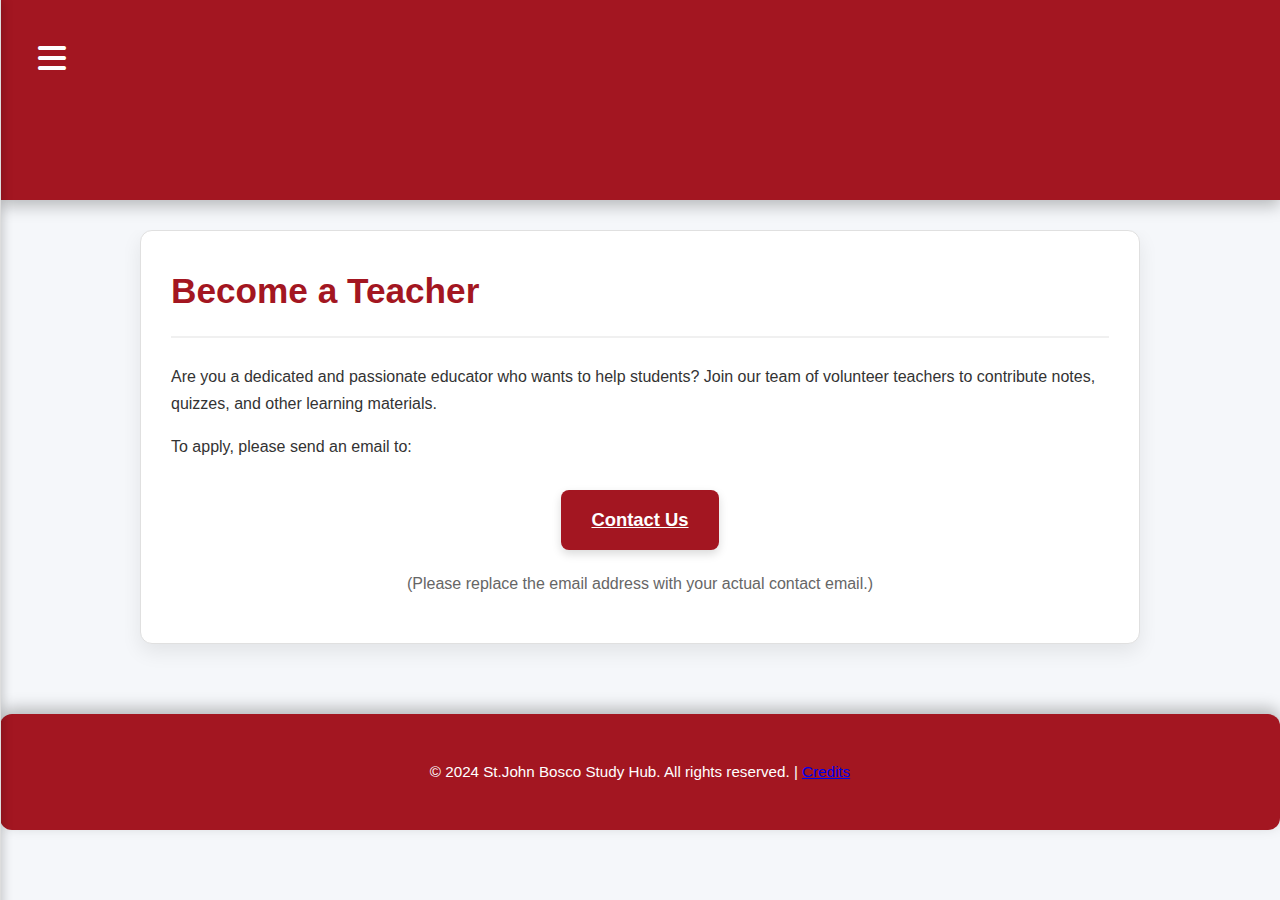
<file: teacher.html>
<!DOCTYPE html>
<html lang="en">
<head>
    <meta charset="UTF-8">
    <meta name="viewport" content="width=device-width, initial-scale=1.0">
    <title>Become a Teacher - SJKT DLP</title>
    <link rel="stylesheet" href="style.css">
    <link rel="stylesheet" href="https://cdnjs.cloudflare.com/ajax/libs/font-awesome/6.0.0-beta3/css/all.min.css">
</head>
<body>
    <header>
        <div class="header-content">
            <img src="1000000621-removebg-preview.png" alt="SJKT DLP Year 5 Syllabus Hub Logo" class="site-logo">
            <div>
                <h1>St.John Bosco Study Hub</h1>
                <p>Enhancing Learning for Indian Students</p>
            </div>
        </div>
        <button class="hamburger" onclick="toggleNav()">
            <i class="fas fa-bars"></i>
        </button>
    </header>

    <nav class="side-nav" id="sideNav">
        <a href="index.html"style="color:#A31621;">Home</a>
        <a href="notes.html"style="color:#A31621;">Notes</a>
        <a href="quiz.html"style="color:#A31621;">Quiz</a>
        <a href="group.html"style="color:#A31621;">Join Group</a>
        <a href="feedback.html"style="color:#A31621;">Feedback</a>
        <a href="teacher.html"style="color:#A31621;">Become a Teacher</a>
        <a href="donate.html"style="color:#A31621;">Donate</a>
        <a href="faq.html"style="color:#A31621;">FAQ</a>
        <a href="credits.html"style="color:#A31621;">Credits</a>
        <a href="news.html"style="color:#A31621;">News</a>
    </nav>
    <div class="overlay" onclick="toggleNav()"></div>

    <div class="container">
        <section id="teacher">
            <h2>Become a Teacher</h2>
            <p>Are you a dedicated and passionate educator who wants to help students? Join our team of volunteer teachers to contribute notes, quizzes, and other learning materials.</p>
            <p>To apply, please send an email to:</p>
            <a href="mailto:youremail@example.com" class="teacher-button">Contact Us</a>
            <p style="text-align: center; margin-top: 20px; color: #666;">(Please replace the email address with your actual contact email.)</p>
        </section>
    </div>

    <footer>
        <p>&copy; 2024 St.John Bosco Study Hub. All rights reserved. | <a href="credits.html">Credits</a></p>
    </footer>

    <script src="script.js"></script>
</body>
</html>
</file>
<file: style.css>
/* --- General Body & Layout Styling --- */
body {
    font-family: 'Segoe UI', Tahoma, Geneva, Verdana, sans-serif;
    margin: 0;
    padding: 0;
    background-color: #f5f7fa; /* Lighter, professional background */
    color: #333; /* Standard dark grey for body text */
    line-height: 1.7; /* Improved readability */
    font-size: 16px;
    overflow-x: hidden; /* Hide horizontal scrollbar when nav is open */
}
.container {
    width: 90%;
    max-width: 1000px; /* Slightly wider container */
    margin: 30px auto; /* More vertical margin */
    overflow: hidden;
    padding: 0 15px; /* More horizontal padding */
    transition: transform 0.5s ease; /* For moving content when nav opens */
}
section {
    background-color: white;
    padding: 30px; /* Increased padding */
    margin-bottom: 30px; /* More vertical spacing between sections */
    border-radius: 12px; /* More rounded corners */
    box-shadow: 0 8px 20px rgba(0,0,0,0.08); /* Softer, deeper shadow */
    border: 1px solid #e0e0e0; /* Subtle border */
    opacity: 0; /* Hidden initially for scroll animation */
    transform: translateY(20px); /* Start slightly below for animation */
    transition: opacity 0.8s ease-in, transform 0.8s ease-in; /* Smooth transition for non-animated state */
}

/* Class to apply when element is in view */
section.animate-in {
    opacity: 1;
    transform: translateY(0);
}

/* --- Animations --- */
@keyframes headerFadeInDown {
    from {
        opacity: 0;
        transform: translateY(-30px);
    }
    to {
        opacity: 1;
        transform: translateY(0);
    }
}

@keyframes pulse {
    0% { transform: scale(1); }
    50% { transform: scale(1.02); }
    100% { transform: scale(1); }
}

@keyframes popIn {
    from {
        opacity: 0;
        transform: scale(0.9);
    }
    to {
        opacity: 1;
        transform: scale(1);
    }
}

/* --- Header Styling --- */
header {
    background-color: #A31621; /* Primary Red */
    color: white;
    padding: 2rem 0; /* More padding */
    text-align: center;
    box-shadow: 0 6px 15px rgba(0,0,0,0.25); /* Stronger shadow for header */
    position: relative; /* For the hamburger button */
    z-index: 10; /* Ensure it stays on top */
}
.header-content {
    display: flex;
    align-items: center;
    justify-content: center;
    gap: 25px; /* Increased gap */
    padding: 0 25px;
    flex-wrap: wrap; /* Allows wrapping on small screens */
    text-align: left; /* Default text alignment within content div */
    opacity: 0; /* Hidden initially for animation */
    animation: headerFadeInDown 1s ease-out forwards; /* Apply header animation */
}
.site-logo {
    max-height: 90px; /* Slightly larger logo */
    width: auto;
    border-radius: 50%; /* Ensure logo is round if applicable */
    border: 0px solid (255,255,255,0.8); /* White border around logo */
    box-shadow: 0 0 0px (0,0,0,0.3); /* Shadow for logo */
    animation: pulse 2s infinite ease-in-out; /* Apply pulse animation */
}
header h1 {
    margin: 0;
    font-size: 2.8rem; /* Larger heading */
    font-weight: 700; /* Bolder */
    letter-spacing: 0.5px;
}
header p {
    margin-top: 0.5rem;
    font-size: 1.2rem; /* Larger subheading */
    opacity: 0.9; /* Slightly transparent */
}

/* --- Hamburger Menu Button --- */
.hamburger {
    position: absolute;
    top: 2.5rem;
    left: 2rem;
    background-color: transparent;
    border: none;
    cursor: pointer;
    z-index: 20;
    font-size: 2rem;
    color: white;
    transition: color 0.3s ease;
}
.hamburger:hover {
    color: #f0f0f0;
}

/* --- Side Navigation Styling --- */
.side-nav {
    height: 100%;
    width: 250px;
    position: fixed;
    z-index: 15;
    top: 0;
    left: -250px; /* Hidden off-screen */
    background-color: #f8f8f8;
    box-shadow: 2px 0 10px rgba(0,0,0,0.2);
    padding-top: 60px;
    transition: left 0.5s ease;
    display: flex;
    flex-direction: column;
    border-right: 1px solid #ddd;
}
.side-nav.open {
    left: 0; /* Revealed on-screen */
}
.side-nav a {
    padding: 15px 25px;
    text-decoration: none;
    font-size: 1.2rem;
    color: #333;
    display: block;
    transition: background-color 0.3s ease;
}
.side-nav a:hover {
    background-color: #ddd;
    color: #A31621;
}

.overlay {
    position: fixed;
    top: 0;
    left: 0;
    width: 100%;
    height: 100%;
    background: rgba(0,0,0,0.5);
    z-index: 14;
    display: none; /* Hidden by default */
}
.overlay.active {
    display: block;
}
body.nav-open .container {
    transform: translateX(250px);
}
body.nav-open .overlay {
    display: block;
}

/* --- Headings within Sections --- */
h1 {
    color: white; /* Primary Red for all main headings */
    margin-top: 0;
    font-weight: 700;
}
h2, h3, h4 {
    color: #A31621; /* Primary Red for all main headings */
    margin-top: 0;
    font-weight: 700;
}
h2 {
    font-size: 2.2rem; /* Larger H2 */
    border-bottom: 2px solid #f0f0f0; /* Lighter border */
    padding-bottom: 15px; /* More padding */
    margin-bottom: 25px; /* More margin */
}
h3 {
    font-size: 1.7rem; /* Larger H3 */
    margin-bottom: 15px;
}
h4 {
    font-size: 1.3rem; /* Larger H4 */
    margin-bottom: 10px;
}

/* --- List Styling --- */
ul {
    list-style: none;
    padding: 0;
}
ul li {
    margin-bottom: 12px; /* More spacing */
}
ul li a {
    color: #34495e; /* Darker grey for content links */
    text-decoration: none;
    font-weight: 600;
    transition: color 0.2s ease;
}
ul li a:hover {
    color: #A31621; /* Red on hover */
    text-decoration: underline;
}

/* --- Note Content Styling --- */
.note-content {
    background-color: #fdfdfd; /* Very light background */
    border-left: 6px solid #A31621; /* Stronger red border */
    padding: 20px; /* More padding */
    margin-top: 20px;
    border-radius: 8px;
    box-shadow: inset 0 0 10px rgba(0,0,0,0.05); /* Inner shadow */
    display: none; /* Hidden by default */
}
.note-content p {
    margin-bottom: 1em; /* Consistent paragraph spacing */
    color: #555;
}
.note-content strong {
    color: #A31621; /* Highlight strong text */
}
.note-content small {
    font-size: 0.85em; /* Slightly smaller small text */
    color: #777;
}
.note-image, video {
    max-width: 95%; /* Make images/videos fill more width */
    height: auto;
    display: block;
    margin: 25px auto; /* More margin */
    border: 1px solid #A31621; /* Lighter border */
    border-radius: 8px; /* More rounded */
    box-shadow: 0 5px 15px rgba(0,0,0,0.1); /* Clearer shadow */
}
audio {
    width: 100%; /* Full width audio player */
    margin-top: 15px;
    margin-bottom: 15px;
}

/* --- Quiz Specific Styles --- */
.quiz-intro-text {
    margin-bottom: 25px;
    padding: 20px;
    background-color: #fff0f0; /* Very light red background */
    border-left: 6px solid #A31621;
    border-radius: 8px;
    color: #555;
}
.quiz-subject-selection {
    text-align: center;
    margin-bottom: 40px; /* More spacing */
    display: flex;
    flex-wrap: wrap;
    justify-content: center;
    gap: 20px; /* More gap */
    background-color: #fcfcfc; /* Light background for selection area */
    padding: 25px;
    border-radius: 12px;
    box-shadow: 0 5px 15px rgba(0,0,0,0.08);
    border: 1px solid #e0e0e0;
}
.quiz-subject-selection button {
    background-color: #A31621; /* Primary red button */
    color: white;
    padding: 14px 30px; /* Larger padding */
    border: none;
    border-radius: 8px;
    cursor: pointer;
    font-size: 1.15rem; /* Slightly larger font */
    font-weight: 600;
    transition: background-color 0.3s ease, transform 0.2s ease, box-shadow 0.2s ease;
    display: inline-block;
    min-width: 160px; /* Consistent width */
    box-shadow: 0 4px 10px rgba(0,0,0,0.15); /* Clearer shadow */
}
.quiz-subject-selection button:hover {
    background-color: #7a1118; /* Darker red on hover */
    transform: translateY(-3px); /* More pronounced lift */
    box-shadow: 0 6px 15px rgba(0,0,0,0.2);
}
.quiz-subject-selection button:active {
    transform: translateY(0);
    box-shadow: 0 2px 5px rgba(0,0,0,0.1);
}

/* Timer Styles */
.quiz-timer-container {
    text-align: center;
    margin-bottom: 30px;
    padding: 20px;
    background-color: #fff8e1; /* Soft yellow background */
    border: 1px solid #ffebcd;
    border-radius: 10px;
    font-weight: bold;
    color: #d68910; /* Darker yellow text */
    display: none;
    box-shadow: 0 2px 8px rgba(0,0,0,0.05);
}
#timer-display {
    font-size: 3em; /* Larger timer font */
    margin-bottom: 10px;
    font-family: 'monospace';
    letter-spacing: 1px;
}
#current-time-taken, #best-time-taken {
    font-size: 1.2em;
    margin-top: 5px;
}
#best-time-taken {
    color: #2196F3; /* Blue for best time display */
    font-weight: bold;
    padding-top: 10px;
    border-top: 1px dashed #ffcc80;
    margin-top: 15px;
    display: block;
}
.quiz-timer-container.active {
    display: block;
}

.subject-quiz-container {
    display: none;
    background-color: #fcfcfc;
    padding: 25px;
    border-radius: 10px;
    box-shadow: 0 5px 15px rgba(0,0,0,0.08);
    border: 1px solid #e0e0e0;
}

.quiz-question {
    font-size: 1.4rem; /* Larger question font */
    margin-bottom: 25px;
    color: #34495e; /* Dark blue-grey for questions */
    font-weight: 600;
    line-height: 1.5;
}
.quiz-options label {
    display: block;
    background-color: #f0f8ff; /* Light blue background for options */
    padding: 15px 20px; /* More padding */
    margin-bottom: 12px;
    border: 1px solid #d0e0f0;
    border-radius: 8px; /* More rounded */
    cursor: pointer;
    transition: background-color 0.2s ease, border-color 0.2s ease, box-shadow 0.2s ease;
    font-size: 1.05rem;
    color: #444;
}
.quiz-options label:hover {
    background-color: #e0f0ff;
    border-color: #a0c0e0;
    box-shadow: 0 2px 8px rgba(0,0,0,0.08);
}
.quiz-options input[type="radio"] {
    margin-right: 12px; /* More spacing */
    transform: scale(1.3); /* Slightly larger radio buttons */
    vertical-align: middle; /* Align with text */
}
/* Style for selected option */
.quiz-options label.selected {
    background-color: #c9e6ff;
    border-color: #80c2ff;
    box-shadow: 0 0 10px rgba(0,123,255,0.2);
}
/* Style for correct answer feedback */
.quiz-options label.correct {
    background-color: #d4edda; /* Light green */
    border-color: #28a745; /* Darker green */
    color: #155724;
    font-weight: bold;
    box-shadow: 0 0 10px rgba(40,167,69,0.2);
}
/* Style for incorrect answer feedback */
.quiz-options label.incorrect {
    background-color: #f8d7da; /* Light red */
    border-color: #dc3545; /* Darker red */
    color: #721c24;
    font-weight: bold;
    box-shadow: 0 0 10px rgba(220,53,69,0.2);
}

#quiz-submit-button, .quiz-button, .join-group-button, .feedback-button, .teacher-button { /* Combined for consistency, added .teacher-button */
    background-color: #A31621; /* Red button */
    color: white;
    padding: 14px 30px;
    border: none;
    border-radius: 8px;
    cursor: pointer;
    font-size: 1.15rem;
    font-weight: 600;
    transition: background-color 0.3s ease, transform 0.2s ease, box-shadow 0.2s ease;
    display: block;
    margin-top: 30px; /* More margin */
    width: fit-content;
    margin-left: auto;
    margin-right: auto;
    box-shadow: 0 4px 10px rgba(0,0,0,0.15); /* Clearer shadow */
}
#quiz-submit-button:hover, .quiz-button:hover, .join-group-button:hover, .feedback-button:hover, .teacher-button:hover {
    background-color: #7a1118; /* Darker red on hover */
    transform: translateY(-3px); /* More pronounced lift */
    box-shadow: 0 6px 15px rgba(0,0,0,0.2);
}
#quiz-submit-button:active, .quiz-button:active, .join-group-button:active, .feedback-button:active, .teacher-button:active {
    transform: translateY(0);
    box-shadow: 0 2px 5px rgba(0,0,0,0.1);
}

#quiz-results {
    margin-top: 40px;
    padding: 30px;
    background-color: #e8f5e9; /* Light green for results */
    border: 1px solid #c8e6c9;
    border-radius: 12px;
    font-weight: bold;
    color: #2e7d32;
    text-align: center;
    box-shadow: 0 5px 15px rgba(0,0,0,0.08);
    display: none; /* Hidden by default */
    animation: popIn 0.5s ease-out forwards; /* Apply pop-in animation */
}
#quiz-results h3 {
    font-size: 2rem;
    color: #1b5e20;
    margin-bottom: 15px;
    border-bottom: none; /* Remove border from H3 in results */
    padding-bottom: 0;
}
#quiz-results p {
    margin-bottom: 10px;
    font-size: 1.15rem;
}
#grade-message {
    font-size: 1.6rem;
    font-weight: 700;
    margin-top: 20px;
    padding-top: 15px;
    border-top: 1px dashed #a5d6a7;
}
#try-again-button {
    background-color: #3498db; /* Blue for try again */
    color: white;
    padding: 12px 25px;
    border: none;
    border-radius: 8px;
    cursor: pointer;
    font-size: 1.1rem;
    margin-top: 25px;
    display: block;
    margin-left: auto;
    margin-right: auto;
    transition: background-color 0.3s ease, transform 0.2s ease;
    box-shadow: 0 4px 10px rgba(0,0,0,0.15);
}
#try-again-button:hover {
    background-color: #2980b9;
    transform: translateY(-3px);
    box-shadow: 0 6px 15px rgba(0,0,0,0.2);
}

/* --- Specific Donation Page Styles --- */
.donation-methods {
    display: flex;
    flex-wrap: wrap;
    justify-content: center;
    gap: 25px;
    margin-top: 30px;
}
.method-card {
    background-color: #f8f8f8;
    padding: 25px;
    border-radius: 10px;
    box-shadow: 0 4px 15px rgba(0,0,0,0.08);
    border: 1px solid #eee;
    flex: 1;
    min-width: 280px; /* Minimum width for cards */
    max-width: 45%; /* Max width for two columns */
    text-align: center;
    transition: transform 0.3s ease, box-shadow 0.3s ease;
}
.method-card:hover {
    transform: translateY(-5px);
    box-shadow: 0 6px 20px rgba(0,0,0,0.12);
}
.method-card h4 {
    color: #A31621;
    font-size: 1.5rem;
    margin-bottom: 15px;
}
.method-card p {
    margin-bottom: 8px;
    font-size: 1.05rem;
    color: #444;
}
.qr-code {
    max-width: 180px; /* Adjust size as needed */
    height: auto;
    border: 2px solid #ddd;
    border-radius: 5px;
    margin: 15px auto 0;
    display: block; /* Center the image */
}
.contact-info {
    margin-top: 30px;
    text-align: center;
    font-size: 1.1em;
    color: #666;
}
.contact-info a {
    color: #A31621;
    text-decoration: none;
    font-weight: bold;
}
.contact-info a:hover {
    text-decoration: underline;
}

/* --- Specific FAQ Styles --- */
.faq-item {
    background-color: #fdfdfd;
    border: 1px solid #eee;
    border-radius: 8px;
    margin-bottom: 15px;
    overflow: hidden; /* To contain floated elements if any in future */
}
.faq-item summary {
    font-size: 1.2rem;
    font-weight: 600;
    color: #333;
    padding: 15px 20px;
    cursor: pointer;
    background-color: #f8f8f8; /* Light grey background for summary */
    border-bottom: 1px solid #e0e0e0;
    transition: background-color 0.3s ease;
    list-style: none; /* Remove default marker */
    position: relative;
}
.faq-item summary::-webkit-details-marker {
    display: none; /* Remove default marker for Chrome */
}
.faq-item summary::before { /* Custom arrow */
    content: '►';
    display: inline-block;
    margin-right: 15px;
    font-size: 0.9em;
    transition: transform 0.2s ease;
    color: #A31621;
}
.faq-item[open] summary::before {
    transform: rotate(90deg);
}
.faq-item summary:hover {
    background-color: #eef1f5;
}
.faq-item p {
    padding: 15px 20px;
    color: #555;
    line-height: 1.6;
    margin-top: 0;
    margin-bottom: 0;
}
/* --- News Section Styling --- */
.news-list {
    display: flex;
    flex-direction: column;
    gap: 20px;
}
.news-item {
    background-color: #fdfdfd;
    border: 1px solid #e0e0e0;
    border-radius: 8px;
    padding: 20px;
    box-shadow: 0 4px 10px rgba(0, 0, 0, 0.05);
    transition: transform 0.2s ease, box-shadow 0.2s ease;
}
.news-item:hover {
    transform: translateY(-3px);
    box-shadow: 0 6px 15px rgba(0, 0, 0, 0.1);
}
.news-item h3 {
    color: #34495e;
    font-size: 1.5rem;
    margin-top: 0;
    margin-bottom: 10px;
    border-bottom: none;
    padding-bottom: 0;
}
.news-item .news-meta {
    font-size: 0.9em;
    color: #777;
    margin-bottom: 15px;
}
.news-item p {
    color: #555;
    margin-bottom: 15px;
}
.news-item .read-more {
    display: inline-block;
    color: #A31621;
    text-decoration: none;
    font-weight: bold;
}
.news-item .read-more:hover {
    text-decoration: underline;
}

/* --- Footer Styling --- */
footer {
    text-align: center;
    padding: 30px;
    background-color: #A31621; /* Red footer */
    color: white;
    margin-top: 40px;
    border-radius: 12px;
    box-shadow: 0 -6px 15px rgba(0,0,0,0.25);
    font-size: 0.95rem;
}
</file>
